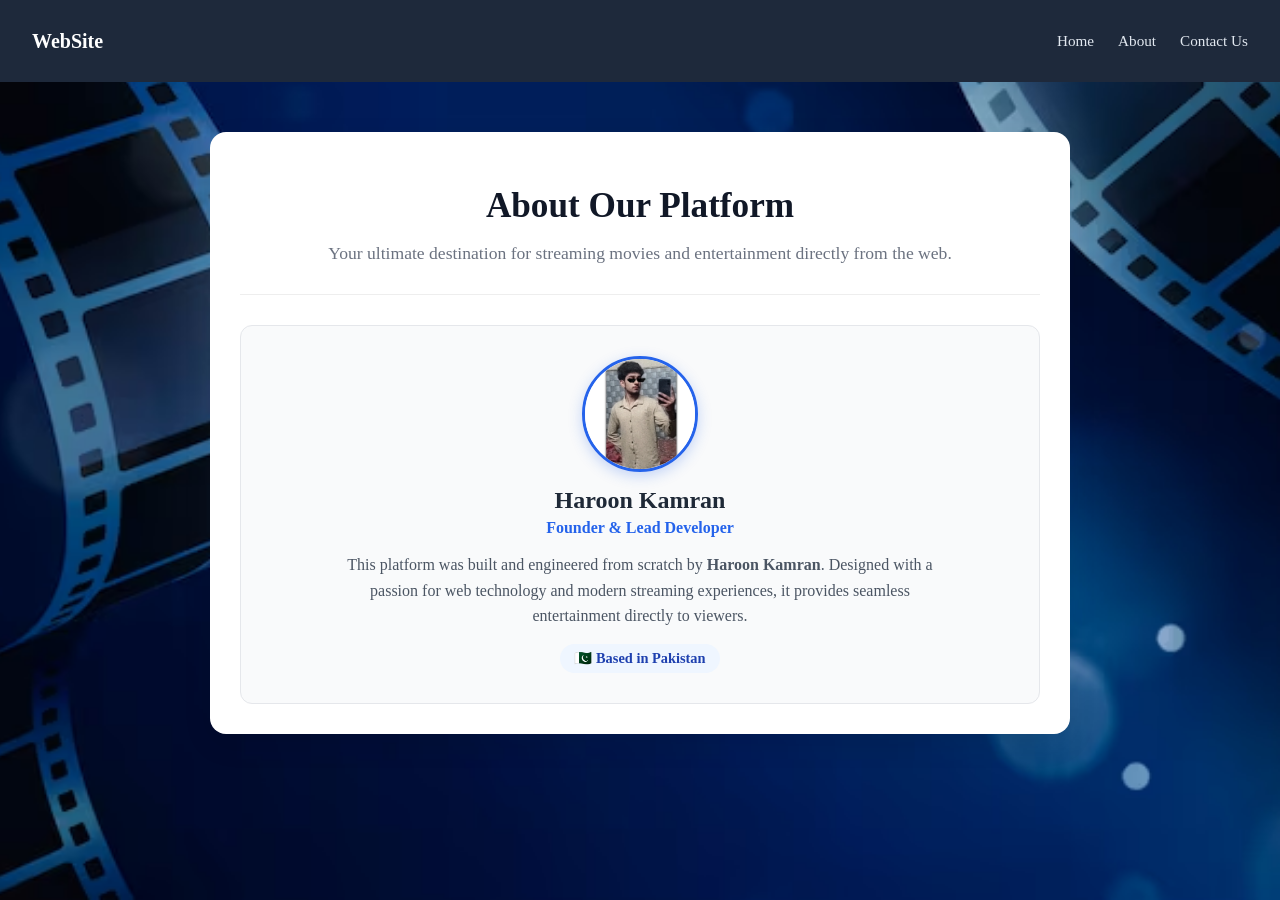
<file: about.html>
<!DOCTYPE html>
<html lang="en">
<head>
  <meta charset="UTF-8">
  <meta name="viewport" content="width=device-width, initial-scale=1.0">
  <title>About Us - WebSite</title>
  <link rel="stylesheet" href="style.css">
  <style>
    .about-container {
      max-width: 800px;
      margin: 50px auto;
      padding: 30px;
      background: #ffffff;
      border-radius: 16px;
      box-shadow: 0 10px 30px rgba(0, 0, 0, 0.08);
      text-align: center;
    }

    .about-header {
      margin-bottom: 30px;
    }

    .about-header h1 {
      font-size: 2.2rem;
      color: #111827;
      margin-bottom: 10px;
    }

    .about-header p {
      color: #6b7280;
      font-size: 1.1rem;
    }

    .creator-card {
      margin-top: 30px;
      padding: 30px;
      background: #f9fafb;
      border: 1px solid #e5e7eb;
      border-radius: 12px;
      display: flex;
      flex-direction: column;
      align-items: center;
    }

    /* Profile Image Container Styling */
    .profile-img {
      width: 110px;
      height: 110px;
      border-radius: 50%;
      object-fit: cover;
      border: 3px solid #2563eb;
      margin-bottom: 15px;
      box-shadow: 0 4px 14px rgba(37, 99, 235, 0.25);
    }

    .creator-name {
      font-size: 1.5rem;
      font-weight: bold;
      color: #1f2937;
      margin-bottom: 5px;
    }

    .creator-role {
      color: #2563eb;
      font-weight: 600;
      margin-bottom: 15px;
    }

    .creator-bio {
      color: #4b5563;
      line-height: 1.6;
      max-width: 600px;
      margin: 0 auto;
    }

    .location-badge {
      display: inline-flex;
      align-items: center;
      gap: 6px;
      margin-top: 15px;
      padding: 6px 14px;
      background: #eff6ff;
      color: #1e40af;
      border-radius: 20px;
      font-size: 0.9rem;
      font-weight: bold;
    }
  </style>
</head>
<body>

  <div>
    <nav class="navbar">
      <a href="index.html" class="logo">WebSite</a>
      <ul class="nav-links">
        <li><a href="home.html">Home</a></li>
        <li><a href="about.html" class="active">About</a></li>
        <li><a href="contact.html">Contact Us</a></li>
      </ul>
    </nav>
  </div>

  <div class="about-container">
    <div class="about-header">
      <h1>About Our Platform</h1>
      <p>Your ultimate destination for streaming movies and entertainment directly from the web.</p>
    </div>

    <hr style="border: 0; border-top: 1px solid #eee; margin: 20px 0;">

    <div class="creator-card">
      <!-- Replaced initials badge with your personal picture -->
      <img src="me.webp" alt="Haroon Kamran" class="profile-img">

      <div class="creator-name">Haroon Kamran</div>
      <div class="creator-role">Founder & Lead Developer</div>
      
      <p class="creator-bio">
        This platform was built and engineered from scratch by <strong>Haroon Kamran</strong>. 
        Designed with a passion for web technology and modern streaming experiences, 
        it provides seamless entertainment directly to viewers.
      </p>

      <div class="location-badge">
        🇵🇰 Based in Pakistan
      </div>
    </div>
  </div>

</body>
</html>
</file>
<file: style.css>
.body{
    background-color: azure;
}
    .navbar {
      background-color: #1e293b;
      display: flex;
      justify-content: space-between;
      align-items: center;
      padding: 1rem 2rem;
    }

    .logo {
      color: #ffffff;
      font-size: 1.25rem;
      font-weight: bold;
      text-decoration: none;
    }

    .nav-links {
      display: flex;
      gap: 1.5rem;
      list-style: none;
    }

    .nav-links a {
      color: #e2e8f0;
      text-decoration: none;
      font-size: 0.95rem;
      transition: color 0.2s;
    }

    .nav-links a:hover {
      color: #38bdf8;
    }
    .heading{
        text-align: center;
        -webkit-text-stroke: 1px rgb(80, 73, 73);
        color:aqua;
        font-size: 5rem;
        font-family: Verdana, Geneva, Tahoma, sans-serif;
        text-shadow:2px 2px 4px rgba(0, 0, 0, 0.3);

    }
    .p1{
        text-align: center;
        color: white;
        font-family: 'Gill Sans', 'Gill Sans MT', Calibri, 'Trebuchet MS', sans-serif;
    }
    /* Base button styles */
.btn1 {
  display: inline-block;
  padding: 12px 24px;
  font-size: 16px;
  font-weight: 600;
  color: #ffffff;
  background-color: rgb(6, 126, 126); /* Primary blue */
  border: none;
  border-radius: 100px;
  cursor: pointer;
  text-decoration: none;
  text-align: center;
  transition: all 0.2s ease-in-out;
  box-shadow: 0 2px 4px rgba(0, 0, 0, 0.1);
}

/* Hover state (mouse over) */
.btn:hover {
  background-color: #1d4ed8;
  transform: translateY(-1px);
  box-shadow: 0 4px 8px rgba(0, 0, 0, 0.15);
}

/* Active state (when clicked) */
.btn:active {
  transform: translateY(0);
  box-shadow: 0 1px 2px rgba(0, 0, 0, 0.1);
}

/* Focus state (keyboard navigation / accessibility) */
.btn:focus-visible {
  outline: 3px solid #93c5fd;
  outline-offset: 2px;
}
.button-wrapper {
  display: flex;
  justify-content: center; /* Horizontally centers the button */
  padding: 40px 0;         /* Adds spacing above/below */
}
body {
  background: url("bg.png") no-repeat center center / cover fixed;
  min-height: 100vh;
  margin: 0;
}
/* Fullscreen Dark Overlay (Hidden by default) */
.modal-overlay {
  display: none; /* Keeps it hidden until JS shows it */
  position: fixed;
  top: 0;
  left: 0;
  width: 100%;
  height: 100vh;
  background-color: rgba(0, 0, 0, 0.6); /* Dark backdrop */
  justify-content: center;
  align-items: center;
  z-index: 1000;
}

/* Class added by JavaScript to make the popup visible */
.modal-overlay.show {
  display: flex;
}

/* White Popup Box */
.modal-card {
  background-color: #ffffff;
  padding: 32px;
  border-radius: 12px;
  width: 90%;
  max-width: 400px;
  position: relative;
  box-shadow: 0 10px 25px rgba(0, 0, 0, 0.25);
  font-family: Arial, sans-serif;
}

.modal-card h2 {
  margin-top: 0;
  margin-bottom: 20px;
  font-size: 24px;
  color: #111827;
}

/* Close (X) Icon */
.close-btn {
  position: absolute;
  top: 15px;
  right: 20px;
  font-size: 24px;
  cursor: pointer;
  color: #6b7280;
  line-height: 1;
}

.close-btn:hover {
  color: #111827;
}

/* Form Layout */
.form-group {
  margin-bottom: 16px;
  display: flex;
  flex-direction: column;
}

.form-group label {
  margin-bottom: 6px;
  font-size: 14px;
  color: #374151;
  font-weight: 600;
}

.form-group input {
  padding: 10px 12px;
  border: 1px solid #d1d5db;
  border-radius: 6px;
  font-size: 14px;
  outline: none;
}

.form-group input:focus {
  border-color: #2563eb;
}

/* Submit Button Inside Popup */
.submit-btn {
  width: 100%;
  padding: 12px;
  margin-top: 8px;
  background-color: #2563eb;
  color: #ffffff;
  border: none;
  border-radius: 6px;
  font-size: 16px;
  font-weight: 600;
  cursor: pointer;
  transition: background-color 0.2s;
}

.submit-btn:hover {
  background-color: #1d4ed8;
}
.footer{
    background-color: transparent;
    color: black;
    text-align: center;
    border-radius: 1px black;
    font-family: monospace;
    background: rgba(255, 255, 255, 0.15);

  /* 2. The magic blur effect behind the glass */
  backdrop-filter: blur(12px);
  -webkit-backdrop-filter: blur(12px); /* Safari support */

  /* 3. Subtle translucent border for glass edges */
  border-top: 1px solid rgba(255, 255, 255, 0.3);

  /* 4. Soft inner drop shadow for depth */
  box-shadow: 0 8px 32px 0 rgba(0, 0, 0, 0.2);

  /* Spacing and position */
  padding: 30px 20px;
  color: #ffffff; /* White text looks best on frosted glass */
  width: 100%;
}
.h2{
    color: #d1d5db;
    text-align: center;
    font-family: 'Courier New', Courier, monospace;
}
.toggle-text {
  margin-top: 16px;
  text-align: center;
  font-size: 13px;
  color: #4b5563;
}

#toggleMode {
  color: #2563eb;
  cursor: pointer;
  font-weight: 600;
  text-decoration: underline;
}
.h3{
    color: white;
    font-family: Impact, Haettenschweiler, 'Arial Narrow Bold', sans-serif;
    text-align: center;
    font-size: 3rem;
    text-shadow: #111827;

}
.button-container{
  display: flex;
  justify-content: center; /* Horizontally centers the button */
  padding: 10px 0;         /* Spacing above and below */
}
.card-grid {
  display: grid;
  /* Automatically fits as many cards as possible (min 280px each) */
  grid-template-columns: repeat(auto-fit, minmax(280px, 1fr));
  gap: 24px;
  max-width: 1200px;
  margin: 0 auto;
}

/* Individual Card Box */
.card {
  background-color: #ffffff;
  border-radius: 12px;
  overflow: hidden; /* Keeps image corners rounded */
  box-shadow: 0 4px 12px rgba(0, 0, 0, 0.08);
  transition: transform 0.3s ease, box-shadow 0.3s ease;
  display: flex;
  flex-direction: column;
}

/* Hover Lift Effect */
.card:hover {
  transform: translateY(-6px);
  box-shadow: 0 12px 24px rgba(0, 0, 0, 0.15);
}

/* Image Container */
.card-image img {
  width: 100%;
  height: 200px;
  object-fit: cover; /* Prevents image stretching/distortion */
  display: block;
}

/* Text Content Area */
.card-content {
  padding: 20px;
  display: flex;
  flex-direction: column;
  flex-grow: 1;
}

.card-title {
  margin: 0 0 10px 0;
  font-size: 20px;
  color: #1f2937;
  font-weight: 700;
}

.card-description {
  margin: 0;
  font-size: 14px;
  color: #6b7280;
  line-height: 1.5;
}
</file>
